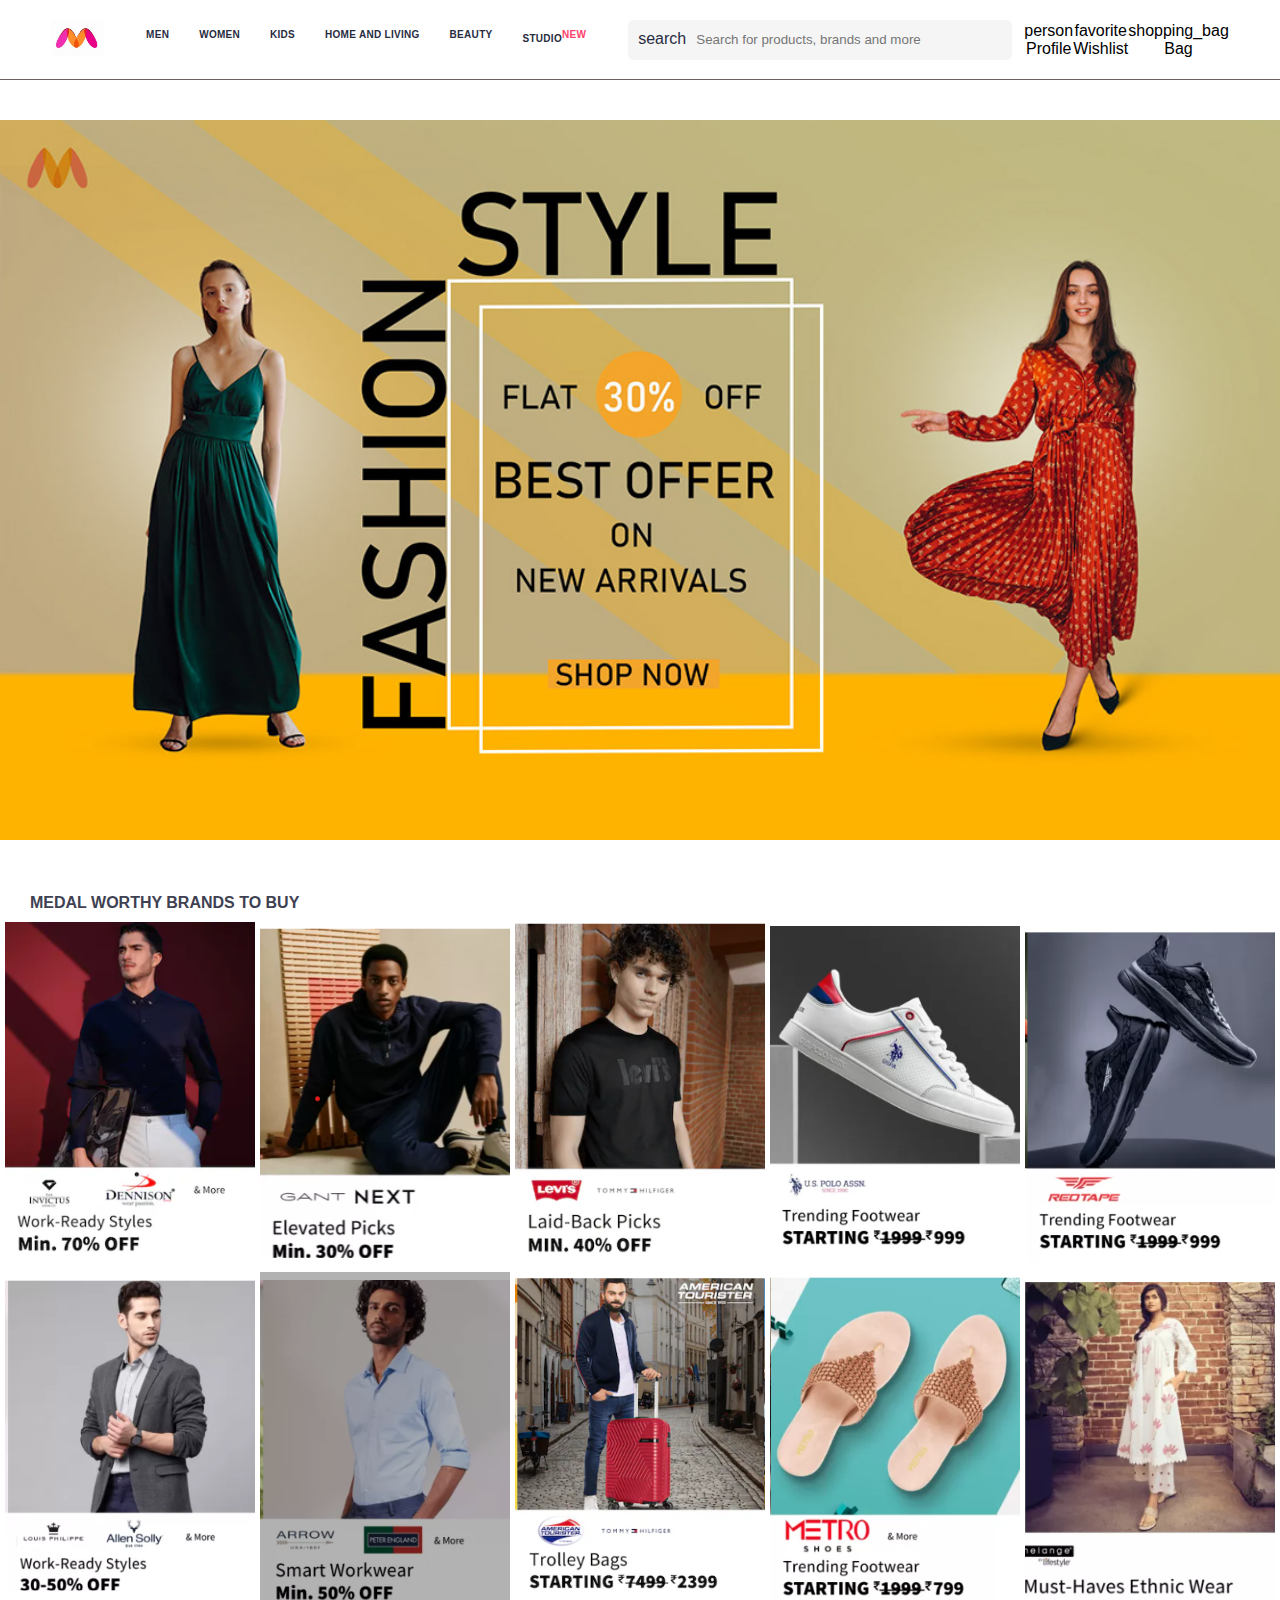
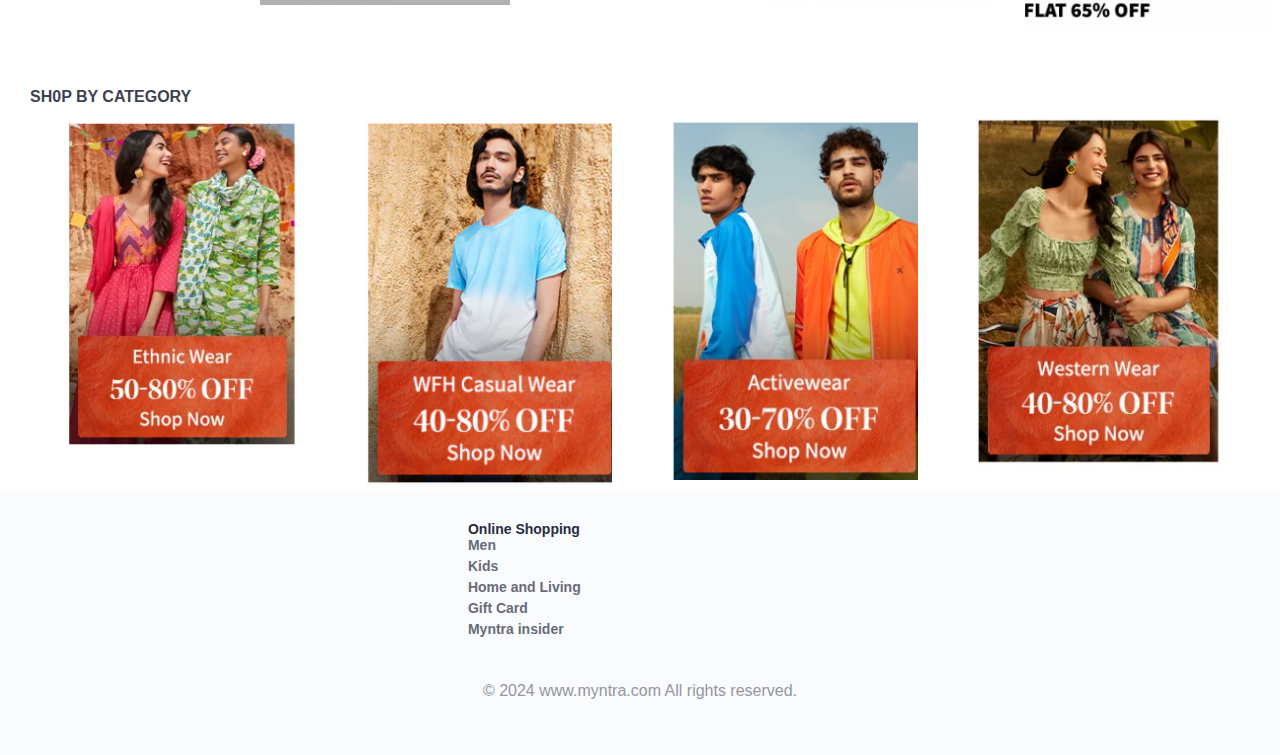
<file: index.html>
<!DOCTYPE html>
<html lang="en">
<head>
    <meta charset="UTF-8">
    <meta name="viewport" content="width=device-width, initial-scale=1.0">
    <title> Myntra Clone</title>
     <link rel="stylesheet" href="myntra.css"> 
    
</head>
<body>
    <header>
        <div class="logo_container">
            <a href="#"><img class="myntra_home" src="imagesmyntra/th.jpg" alt="Myntra Home"></a>
        </div>    
        
        <div class="nav_bar">
            <a ID="men" href="#" onclick="myFun()">Men</a>
            <a href="#">Women</a>
            <a href="#">Kids</a>
            <a href="#">Home and Living</a>
            <a href="#">Beauty</a>
            <a href="#">Studio<sup>New</sup></sup></a>

        </div>
        <script src="myntra.html"></script>
        <div class="search_bar">
            <span class="material-symbols-outlined search_icon">
                search
                </span>
            <input class="search_input" type ="text" placeholder="Search for products, brands and more">
        </div>

        <div class="action_bar">
            <div class="action_container">
                <span class="material-symbols-outlined action_icon">
                    person
                    </span>
                <span class="action_name">Profile</span>

            </div>

            <div class="action_container">
                <span class="material-symbols-outlined">
                    favorite
                    </span>
                
                <span class="action_name">Wishlist</span>

            </div>

            <div class="action_container">
                <span class="material-symbols-outlined">
                    shopping_bag
                    </span>
                
                <span class="action_name">Bag</span>

            </div>

        </div>
        
    </header>
    <main>
        <div class="banner_container">
            <img class="banner_image" src="imagesmyntra/588ebc167963879.64327db18ccc6.jpg" alt="image banner">
        </div>
        <div class="category_heading"> MEDAL WORTHY BRANDS TO BUY</div>
        <div class="category_items">
            <a href="#"><img class="sale_item" src="imagesmyntra/Screenshot 2024-05-27 150801.png" alt="no"></a>
            <a href="#"><img class="sale_item" src="imagesmyntra/Screenshot 2024-05-27 151031.png"  alt="no"></a>
            <a href="#"><img class="sale_item" src="imagesmyntra/Screenshot 2024-05-27 150913.png"  alt="no"></a>
            <a href="#"><img class="sale_item" src=" imagesmyntra/2.png" alt="no"></a>
            <a href="#"><img class="sale_item" src="imagesmyntra/3.png"  alt="no"></a>
            <a href="#"><img class="sale_item" src="imagesmyntra/4.png"  alt="no"></a>
            <a href="#"><img class="sale_item" src="imagesmyntra/7.png"  alt="no"></a>
            <a href="#"><img class="sale_item" src="imagesmyntra/8.png"  alt="no"></a>
            <a href="#"><img class="sale_item" src="imagesmyntra/9.png"  alt="no"></a>
            <a href="#"><img class="sale_item" src="imagesmyntra/10.png"  alt="no"></a>
        </div>
        <div class="category_heading"> SH0P BY CATEGORY</div>
        <div class="category_items">
            <a href="#"><img class="sale_item" src="imagesmyntra/1c.png" alt="no"></a>
            <a href="#"><img class="sale_item" src="imagesmyntra/2c.png"  alt="no"></a>
            <a href="#"><img class="sale_item" src="imagesmyntra/3c.png"  alt="no"></a>
            <a href="#"><img class="sale_item" src=" imagesmyntra/4c.png" alt="no"></a>
            
        </div>
    </main>
    <footer>
        <div class="footer_container">
            <div class="footer_column">
                <h3>
                    Online Shopping

                    <a href="#">Men</a>
                    <a href="#" >Kids</a>
                    <a href="#">Home and Living</a>
                    <a href="#">Gift Card</a>
                    <a href="#">Myntra insider</a>

                </h3>
                <div class="copyright">
                    © 2024 www.myntra.com All rights reserved.

                </div>
            </div>
        </div>

    </footer>
    
</body>
</html>
</file>
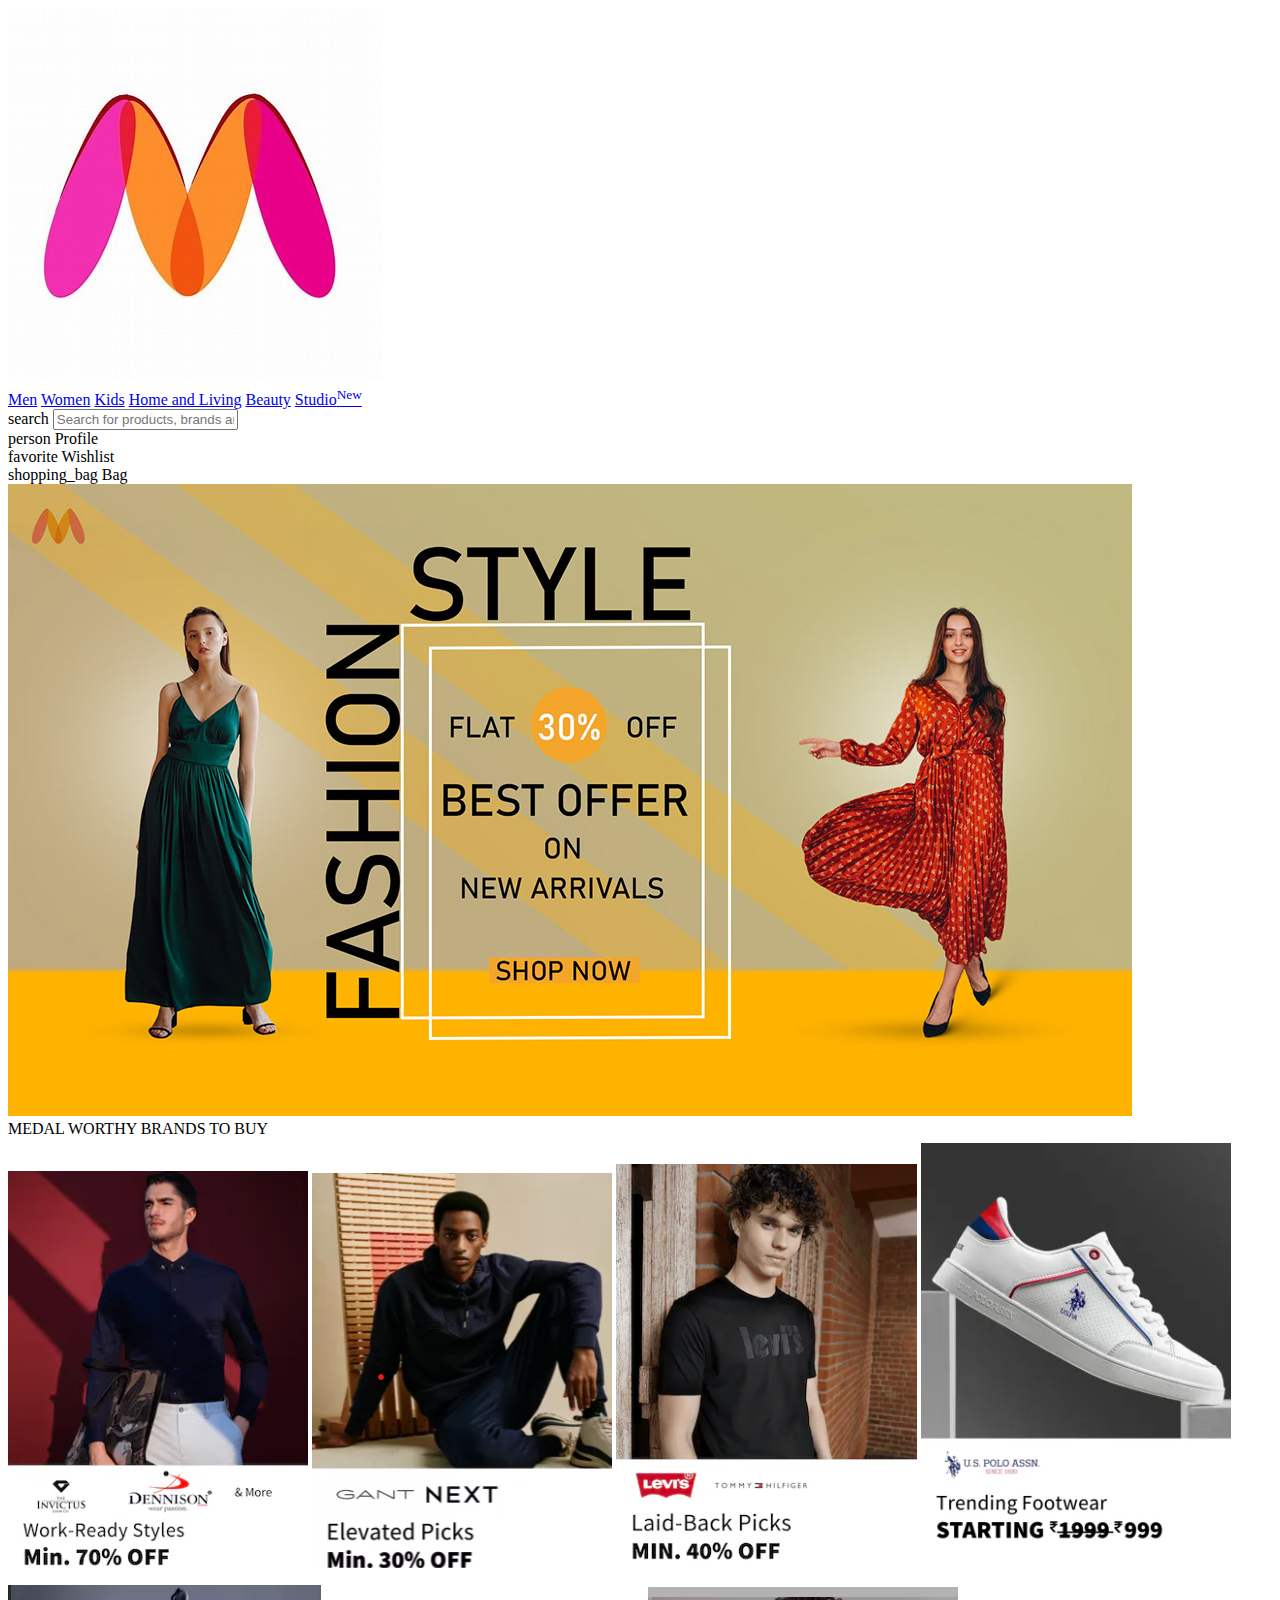
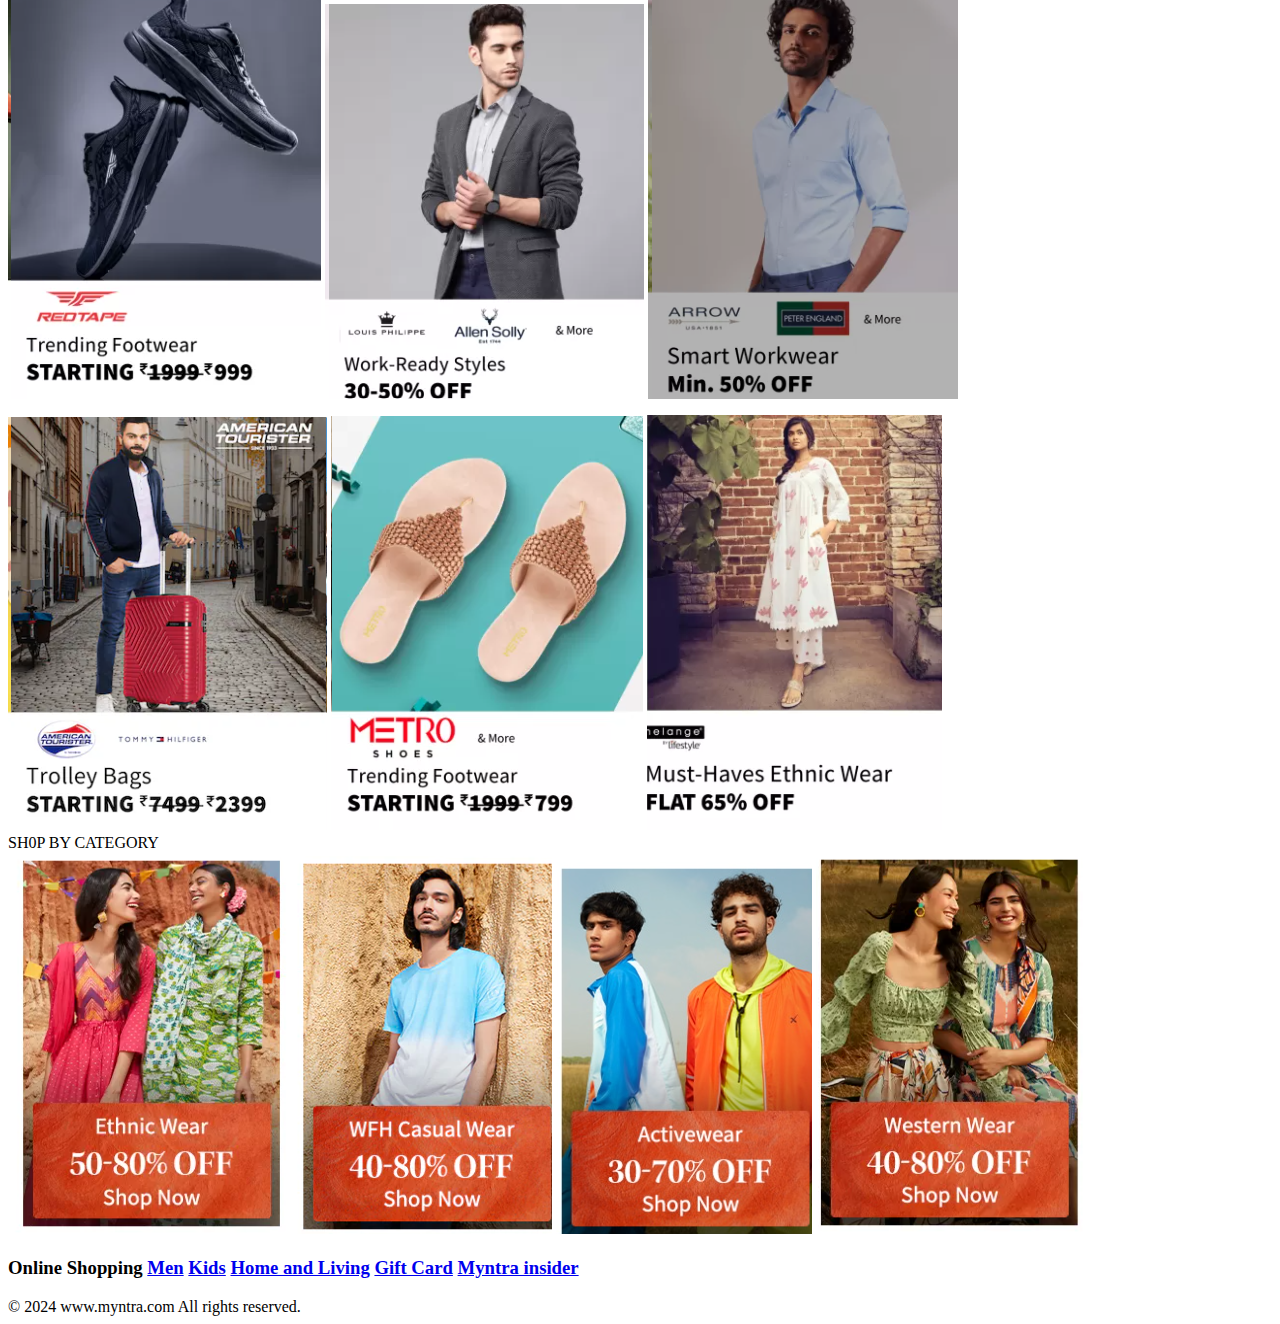
<file: myntra.html>
<!DOCTYPE html>
<html lang="en">
<head>
    <meta charset="UTF-8">
    <meta name="viewport" content="width=device-width, initial-scale=1.0">
    <title> Myntra Clone</title>
    
</head>
<body>
    <header>
        <div class="logo_container">
            <a href="#"><img class="myntra_home" src="imagesmyntra/th.jpg" alt="Myntra Home"></a>
        </div>    
        
        <div class="nav_bar">
            <a ID="men" href="#" onclick="myFun()">Men</a>
            <a href="#">Women</a>
            <a href="#">Kids</a>
            <a href="#">Home and Living</a>
            <a href="#">Beauty</a>
            <a href="#">Studio<sup>New</sup></sup></a>

        </div>
        <script src="myntra.html"></script>
        <div class="search_bar">
            <span class="material-symbols-outlined search_icon">
                search
                </span>
            <input class="search_input" type ="text" placeholder="Search for products, brands and more">
        </div>

        <div class="action_bar">
            <div class="action_container">
                <span class="material-symbols-outlined action_icon">
                    person
                    </span>
                <span class="action_name">Profile</span>

            </div>

            <div class="action_container">
                <span class="material-symbols-outlined">
                    favorite
                    </span>
                
                <span class="action_name">Wishlist</span>

            </div>

            <div class="action_container">
                <span class="material-symbols-outlined">
                    shopping_bag
                    </span>
                
                <span class="action_name">Bag</span>

            </div>

        </div>
        
    </header>
    <main>
        <div class="banner_container">
            <img class="banner_image" src="imagesmyntra/588ebc167963879.64327db18ccc6.jpg" alt="image banner">
        </div>
        <div class="category_heading"> MEDAL WORTHY BRANDS TO BUY</div>
        <div class="category_items">
            <a href="#"><img class="sale_item" src="imagesmyntra/Screenshot 2024-05-27 150801.png" alt="no"></a>
            <a href="#"><img class="sale_item" src="imagesmyntra/Screenshot 2024-05-27 151031.png"  alt="no"></a>
            <a href="#"><img class="sale_item" src="imagesmyntra/Screenshot 2024-05-27 150913.png"  alt="no"></a>
            <a href="#"><img class="sale_item" src=" imagesmyntra/2.png" alt="no"></a>
            <a href="#"><img class="sale_item" src="imagesmyntra/3.png"  alt="no"></a>
            <a href="#"><img class="sale_item" src="imagesmyntra/4.png"  alt="no"></a>
            <a href="#"><img class="sale_item" src="imagesmyntra/7.png"  alt="no"></a>
            <a href="#"><img class="sale_item" src="imagesmyntra/8.png"  alt="no"></a>
            <a href="#"><img class="sale_item" src="imagesmyntra/9.png"  alt="no"></a>
            <a href="#"><img class="sale_item" src="imagesmyntra/10.png"  alt="no"></a>
        </div>
        <div class="category_heading"> SH0P BY CATEGORY</div>
        <div class="category_items">
            <a href="#"><img class="sale_item" src="imagesmyntra/1c.png" alt="no"></a>
            <a href="#"><img class="sale_item" src="imagesmyntra/2c.png"  alt="no"></a>
            <a href="#"><img class="sale_item" src="imagesmyntra/3c.png"  alt="no"></a>
            <a href="#"><img class="sale_item" src=" imagesmyntra/4c.png" alt="no"></a>
            
        </div>
    </main>
    <footer>
        <div class="footer_container">
            <div class="footer_column">
                <h3>
                    Online Shopping

                    <a href="#">Men</a>
                    <a href="#" >Kids</a>
                    <a href="#">Home and Living</a>
                    <a href="#">Gift Card</a>
                    <a href="#">Myntra insider</a>

                </h3>
                <div class="copyright">
                    © 2024 www.myntra.com All rights reserved.

                </div>
            </div>
        </div>

    </footer>
    
</body>
</html>
</file>
<file: myntra.css>
*{
    margin: 0;
    padding: 0;
    font-family: Assistant,-apple-system,BlinkMacSystemFont,Segoe UI,Roboto,
    Helvetica,Arial,sans-serif;
    box-sizing: border-box;
}
header{
    display: flex;
    background-color: #ffffff;
    height: 80px;
    justify-content: space-between;
    align-items: center;
    border-bottom: 1px solid #706161;


}
.myntra_home{
    height: 36px;
    width: 53px;
}
.logo_container{
    margin-left: 4%;
}
.action_bar{
    margin-right: 4%;
}
.nav_bar{
    display: flex;
    min-width: 500px;
    justify-content: space-evenly;


}
.nav_bar a{
    font-size: 10px;
    letter-spacing: .3px;
    color:#282c3f;
    font-weight: 700;
    text-transform:uppercase ;
    text-decoration: none;
    padding: 28px 0;
    border-bottom: 5px solid #ffffff;

    

}
.nav_bar a:hover{
    border-bottom: 4px solid #f54e77;
}
.nav_bar a sup{
    color: #ff3f6c;
    font-size: 10px;
}


.search_bar{
    height: 40px;
    min-width: 200px;
    width: 30%;
    display: flex;
    align-items: center;
    



}
.search_icon{
    box-sizing: content-box;
    height: 20px;
    padding: 10px;
    background-color: #f5f5f6;
    color:#282c3f;
    font-weight: 300;
    border-radius: 5px 0 0 5px;

}
.search_input{
    color:#696e79;
    background-color: #f5f5f6;
    height: 40px;
    flex-grow: 1;
    border: 0;
    border-radius: 0 5px 5px 0;

}
.action_bar{
    display: flex;
    min-width: 200px;
    justify-content: space-evenly;
}
.action_container{
    display: flex;
    flex-direction: column;
    align-items: center;
}

/* css main */

.banner_container{
    margin: 40px 0;
}

.banner_image{
    width: 100%;

}

.category_heading{
    text-transform: uppercase;
    color: #3e4152;
    letter-spacing: .15en;
    font-size: 1.8en;
    margin: 50px 0 10px 30px;
    max-height: 5en;
    font-weight: 700;
}

.category_items{
    display: flex;
    flex-wrap: wrap;
    justify-content: space-evenly;




}
.sale_item{
   width:250px;

}

/* footer css */

.footer_container{
    padding: 30px 0px 40px  0px;
    background: #FAFBFC;
    display: flex;
    justify-content: space-evenly;
}
.footer_column{
    display: flex;
    flex-direction: column;
}
.footer_column h3{
    color:#282c3f;
    font-size:14px;
    margin-bottom: 25px;
}
.footer_column a{
    color:#696b79;
    display: block;
    font-size: 15 px;
    text-decoration: none;
    padding-bottom: 5px;

}
.copyright{
    color:#94969f;
    text-align:end ;
    padding: 15px;

}
</file>
